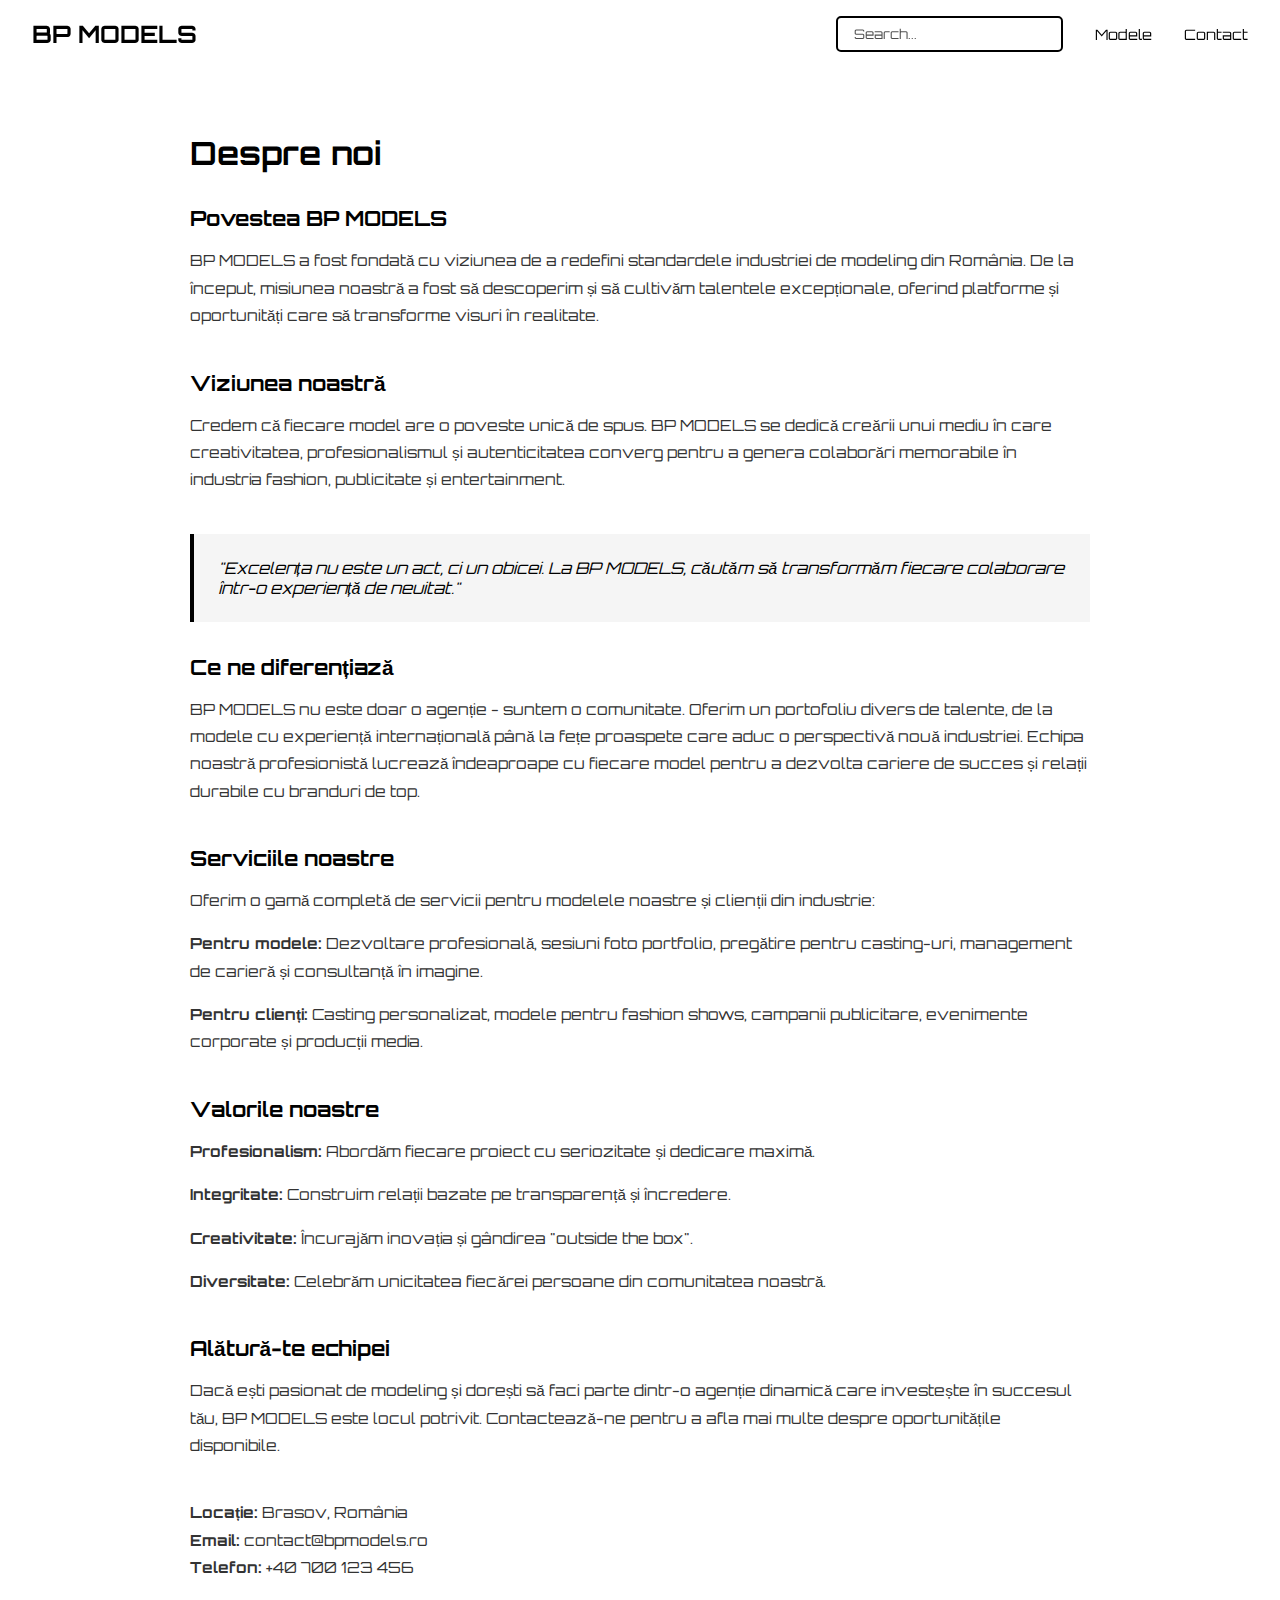
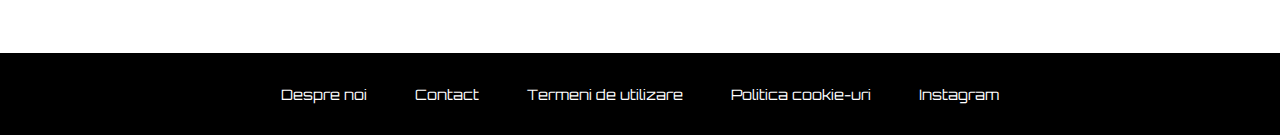
<file: about.html>
<!DOCTYPE html>
<html lang="ro">
<head>
    <meta charset="UTF-8">
    <title>Despre noi - BP MODELS</title>
    <meta name="viewport" content="width=device-width, initial-scale=1.0">
    <link href="https://fonts.googleapis.com/css2?family=Orbitron:wght@400;700&display=swap" rel="stylesheet">
    <style>
        body {
            font-family: 'Orbitron', sans-serif;
            margin: 0;
            padding: 0;
            background: #fff;
            min-height: 100vh;
            display: flex;
            flex-direction: column;
        }
        
        header {
            position: fixed;
            top: 0;
            left: 0;
            right: 0;
            color: #fff;
            padding: 1rem 2rem;
            display: flex;
            justify-content: space-between;
            align-items: center;
            z-index: 100;
            background: rgba(255, 255, 255, 0.95);
            transition: all 0.3s ease;
        }

        header h1 {
            margin: 0;
            font-weight: bold;
            text-transform: uppercase;
            font-size: 1.5rem;
            font-family: 'Orbitron', sans-serif;
        }
        
        header h1 a {
            color: #000;
            text-decoration: none;
            transition: color 0.3s ease;
        }

        header h1 a:hover {
            color: #666;
        }
        
        .nav-buttons {
            display: flex;
            gap: 2rem;
            align-items: center;
        }

        .search-input {
            padding: 0.5rem 1rem;
            border: 2px solid #000;
            border-radius: 5px;
            background: rgba(255, 255, 255, 0.2);
            color: #000;
            outline: none;
            font-family: 'Orbitron', sans-serif;
        }

        .search-input::placeholder {
            color: rgba(0, 0, 0, 0.7);
        }

        .search-suggestions {
            position: absolute;
            top: 100%;
            left: 0;
            right: 0;
            background: #000;
            border: 1px solid #fff;
            border-top: none;
            max-height: 200px;
            overflow-y: auto;
            display: none;
            z-index: 1000;
        }

        .btn {
            padding: 0.5rem 0;
            background: transparent;
            color: #000;
            text-decoration: none;
            border: none;
            font-weight: normal;
            font-size: 0.9rem;
            cursor: pointer;
            font-family: 'Orbitron', sans-serif;
            position: relative;
            transition: none;
        }

        .btn::after {
            content: '';
            position: absolute;
            bottom: 0;
            left: 0;
            width: 0;
            height: 2px;
            background: #000;
            transition: width 0.3s;
        }

        .btn:hover::after {
            width: 100%;
        }

        .mobile-menu-btn {
            display: none;
            flex-direction: column;
            gap: 4px;
            background: none;
            border: none;
            cursor: pointer;
            padding: 0.3rem;
        }

        .mobile-menu-btn span {
            width: 25px;
            height: 2px;
            background: #000;
            display: block;
            transition: background 0.3s ease;
        }

        .mobile-controls {
            display: none;
            gap: 0.2rem;
            align-items: center;
        }

        .search-icon-btn {
            background: none;
            border: none;
            color: #000;
            font-size: 1rem;
            cursor: pointer;
            padding: 0.3rem;
        }

        .page-content {
            margin-top: 5rem;
            padding: 2rem;
            flex: 1;
            max-width: 900px;
            margin-left: auto;
            margin-right: auto;
            width: 100%;
        }

        .page-title {
            font-size: 2rem;
            font-weight: bold;
            margin-bottom: 2rem;
            color: #000;
        }

        .content-section {
            margin-bottom: 2.5rem;
        }

        .content-section h2 {
            font-size: 1.3rem;
            margin-bottom: 1rem;
            color: #000;
        }

        .content-section p {
            font-size: 0.95rem;
            line-height: 1.8;
            margin-bottom: 1rem;
            color: #333;
        }

        .highlight-box {
            background: #f5f5f5;
            padding: 1.5rem;
            border-left: 4px solid #000;
            margin: 2rem 0;
        }

        .highlight-box p {
            margin: 0;
            font-style: italic;
            color: #000;
        }

        footer {
            background: #000;
            color: #fff;
            padding: 2rem;
            font-family: 'Orbitron', sans-serif;
            margin-top: auto;
        }
        
        .footer-content {
            max-width: 1200px;
            margin: 0 auto;
            display: flex;
            justify-content: center;
            align-items: center;
            gap: 3rem;
            flex-wrap: wrap;
        }
        
        .footer-content a {
            color: #fff;
            text-decoration: none;
            font-size: 0.9rem;
            transition: opacity 0.3s;
        }
        
        .footer-content a:hover {
            opacity: 0.7;
        }

        @media (max-width: 768px) {
            header h1 {
                font-size: 1.2rem;
            }

            .nav-buttons {
                display: none;
            }

            .mobile-menu-btn {
                display: flex;
            }

            .mobile-controls {
                display: flex;
            }

            .page-content {
                padding: 1rem;
                margin-top: 4rem;
            }

            .page-title {
                font-size: 1.5rem;
            }

            .footer-content {
                gap: 1.5rem;
                font-size: 0.8rem;
            }
        }
    </style>
</head>
<body>
    <header>
        <h1><a href="index.html">BP MODELS</a></h1>
        <div class="nav-buttons">
            <div style="position: relative;">
                <input type="text" class="search-input" placeholder="Search..." id="searchInput">
                <div id="searchSuggestions" class="search-suggestions"></div>
            </div>
            <a href="modele.html" class="btn">Modele</a>
            <a href="contact.html" class="btn">Contact</a>
        </div>
        <div class="mobile-controls">
            <button class="search-icon-btn" onclick="toggleSearch()">🔎</button>
            <button class="mobile-menu-btn" onclick="toggleMenu()">
                <span></span>
                <span></span>
                <span></span>
            </button>
        </div>
    </header>

    <div class="page-content">
        <h1 class="page-title">Despre noi</h1>
        
        <div class="content-section">
            <h2>Povestea BP MODELS</h2>
            <p>BP MODELS a fost fondată cu viziunea de a redefini standardele industriei de modeling din România. De la început, misiunea noastră a fost să descoperim și să cultivăm talentele excepționale, oferind platforme și oportunități care să transforme visuri în realitate.</p>
        </div>

        <div class="content-section">
            <h2>Viziunea noastră</h2>
            <p>Credem că fiecare model are o poveste unică de spus. BP MODELS se dedică creării unui mediu în care creativitatea, profesionalismul și autenticitatea converg pentru a genera colaborări memorabile în industria fashion, publicitate și entertainment.</p>
        </div>

        <div class="highlight-box">
            <p>"Excelența nu este un act, ci un obicei. La BP MODELS, căutăm să transformăm fiecare colaborare într-o experiență de neuitat."</p>
        </div>

        <div class="content-section">
            <h2>Ce ne diferențiază</h2>
            <p>BP MODELS nu este doar o agenție - suntem o comunitate. Oferim un portofoliu divers de talente, de la modele cu experiență internațională până la fețe proaspete care aduc o perspectivă nouă industriei. Echipa noastră profesionistă lucrează îndeaproape cu fiecare model pentru a dezvolta cariere de succes și relații durabile cu branduri de top.</p>
        </div>

        <div class="content-section">
            <h2>Serviciile noastre</h2>
            <p>Oferim o gamă completă de servicii pentru modelele noastre și clienții din industrie:</p>
            <p><strong>Pentru modele:</strong> Dezvoltare profesională, sesiuni foto portfolio, pregătire pentru casting-uri, management de carieră și consultanță în imagine.</p>
            <p><strong>Pentru clienți:</strong> Casting personalizat, modele pentru fashion shows, campanii publicitare, evenimente corporate și producții media.</p>
        </div>

        <div class="content-section">
            <h2>Valorile noastre</h2>
            <p><strong>Profesionalism:</strong> Abordăm fiecare proiect cu seriozitate și dedicare maximă.</p>
            <p><strong>Integritate:</strong> Construim relații bazate pe transparență și încredere.</p>
            <p><strong>Creativitate:</strong> Încurajăm inovația și gândirea "outside the box".</p>
            <p><strong>Diversitate:</strong> Celebrăm unicitatea fiecărei persoane din comunitatea noastră.</p>
        </div>

        <div class="content-section">
            <h2>Alătură-te echipei</h2>
            <p>Dacă ești pasionat de modeling și dorești să faci parte dintr-o agenție dinamică care investește în succesul tău, BP MODELS este locul potrivit. Contactează-ne pentru a afla mai multe despre oportunitățile disponibile.</p>
        </div>

        <div class="content-section">
            <p><strong>Locație:</strong> Brasov, România<br>
            <strong>Email:</strong> contact@bpmodels.ro<br>
            <strong>Telefon:</strong> +40 700 123 456</p>
        </div>
    </div>

    <footer>
        <div class="footer-content">
            <a href="about.html">Despre noi</a>
            <a href="contact.html">Contact</a>
            <a href="terms.html">Termeni de utilizare</a>
            <a href="cookies.html">Politica cookie-uri</a>
            <a href="https://www.instagram.com/1_bote/" target="_blank">Instagram</a>
        </div>
    </footer>

    <script>
        const modelProfiles = {
            'Adrianna Bach': 'adriannaprof.jpg',
            'Alton Mason': 'altonprof.jpg',
            'Andres Velencoso': 'andresprof.jpg',
            'Ari Fournier': 'ariprof.jpg',
            'Ben Bowers': 'benprof.jpg',
            'Amy Wesson': 'amyprof.jpg',
            'Madonna Louise Ciccone': 'madonaprof.jpg',
            'Christy Turlington': 'christyprof.jpg',
            'Stella Tennant': 'stellaprof.jpg',
            'Linda Evangelista': 'lindaprof.jpg',
            'Stephanie Seymour': 'stephanieprof.jpg',
            'Sang Gun': 'sangprof.jpg',
            'TJ Sawyerr': 'tjprof.jpg',
            'Wisdom Kaye': 'wisprof.jpg',
            'Wiz Khalifa': 'wizprof.jpg',
            'Nick Mayhugh': 'nickprof.jpg',
            'Carla Rey': 'carlaprof.jpg',
            'He Cong': 'heprof.jpg',
            'Hailey Bieber': 'haileyprof.jpg',
            'Aleksandar Rusic': 'aleksprof.jpg',
            'Tyson Beckford': 'tysonprof.jpg',
            'David Gandy': 'gandyprof.jpg',
            'Sean O\'Pry': 'seanprof.jpg',
            'Marcus Schenkenberg': 'marcusprof.jpg',
            'Miranda Kerr': 'mirindaprof.jpg',
            'Camila Morrone': 'camilaprof.jpg',
            'Boo Johnson': 'booprof.jpg',
            'Elsa Hosk': 'elsaprof.jpg',
            'Alex Consani': 'alexprof.jpg'
            , 'Jordan Barrett': 'jordanprof.jpg'
            , 'Leon Dame': 'leonprof.jpg'
            , 'Robert Pattinson': 'robertprof.jpg'
        };

        const searchInput = document.getElementById('searchInput');
        const searchSuggestionsDiv = document.getElementById('searchSuggestions');

        if (searchInput) {
            searchInput.addEventListener('input', function(e) {
                const searchTerm = this.value.trim().toLowerCase();
                
                if (searchTerm.length === 0) {
                    searchSuggestionsDiv.style.display = 'none';
                    return;
                }
                
                // Find matching models - by first letter of any word (first or last name)
                const matches = Object.keys(modelProfiles).filter(name => {
                    const nameParts = name.toLowerCase().split(' ');
                    return nameParts.some(part => part.startsWith(searchTerm));
                });
                
                if (matches.length > 0) {
                        searchSuggestionsDiv.innerHTML = matches.map(name => {
                            const isExactMatch = name.toLowerCase() === searchTerm;
                            const style = isExactMatch ? 'font-weight: bold; background: #333;' : '';
                            const safeName = name.replace(/'/g, "\\'");
                            return `<div style=\"padding: 0.5rem 1rem; color: #fff; cursor: pointer; border-bottom: 1px solid #333; font-size: 0.85rem; ${style}\" onclick=\"selectModel('${safeName}')\">${name}</div>`;
                        }).join('');
                    searchSuggestionsDiv.style.display = 'block';
                    searchSuggestionsDiv.style.display = 'block';
                } else {
                    searchSuggestionsDiv.style.display = 'none';
                }
            });

            searchInput.addEventListener('keypress', function(e) {
                if (e.key === 'Enter') {
                    const searchTerm = this.value.trim().toLowerCase();
                    const modelList = Object.keys(modelProfiles);
                    for (let modelName of modelList) {
                        if (modelName.toLowerCase() === searchTerm) {
                            selectModel(modelName);
                            return;
                        }
                    }
                }
            });

            // Restore suggestions on focus when there's text
            searchInput.addEventListener('focus', function() {
                if (this.value.trim().length > 0) {
                    searchInput.dispatchEvent(new Event('input'));
                }
            });
        }

        // Hide suggestions when clicking outside
        document.addEventListener('click', function(e) {
            const clickedInput = searchInput && (searchInput === e.target || searchInput.contains(e.target));
            const clickedSug = searchSuggestionsDiv && searchSuggestionsDiv.contains(e.target);
            if (searchSuggestionsDiv && !clickedInput && !clickedSug) {
                searchSuggestionsDiv.style.display = 'none';
            }
        });

        function selectModel(modelName) {
            localStorage.setItem('searchModel', modelName);
            localStorage.setItem('modelProfile', modelProfiles[modelName]);
            window.location.href = 'search.html';
        }

        function toggleSearch() {
            const searchInput = document.getElementById('searchInput');
            searchInput.style.display = searchInput.style.display === 'none' ? 'block' : 'none';
        }

        function toggleMenu() {
            console.log('Menu toggled');
        }
    </script>
</body>
</html>
</file>
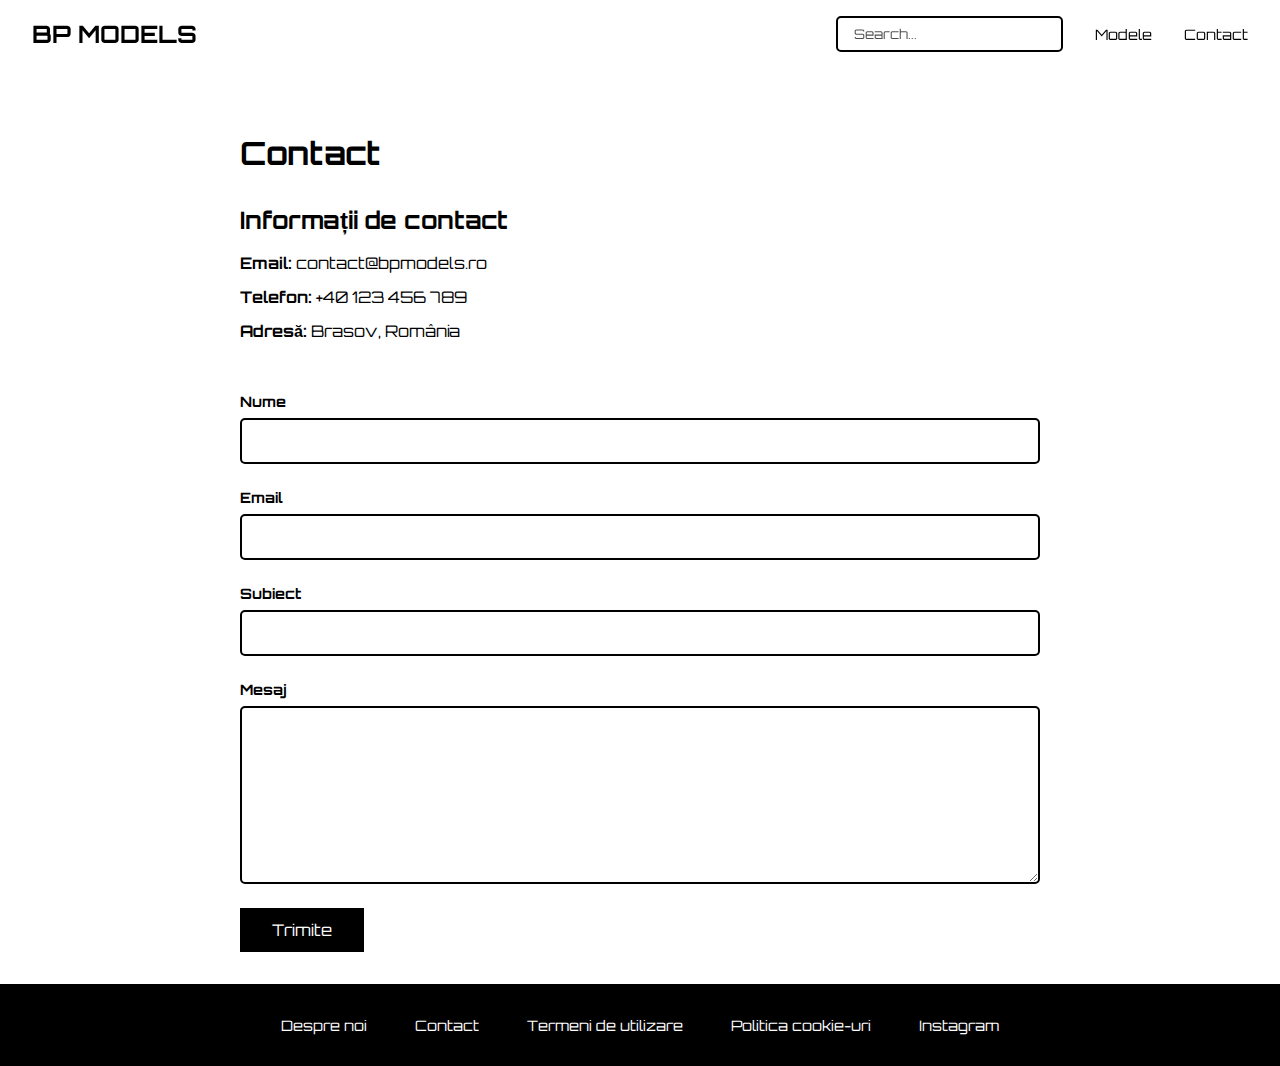
<file: contact.html>
<!DOCTYPE html>
<html lang="ro">
<head>
    <meta charset="UTF-8">
    <title>Contact - BP MODELS</title>
    <meta name="viewport" content="width=device-width, initial-scale=1.0">
    <link href="https://fonts.googleapis.com/css2?family=Orbitron:wght@400;700&display=swap" rel="stylesheet">
    <style>
        body {
            font-family: 'Orbitron', sans-serif;
            margin: 0;
            padding: 0;
            background: #fff;
            min-height: 100vh;
            display: flex;
            flex-direction: column;
        }
        
        header {
            position: fixed;
            top: 0;
            left: 0;
            right: 0;
            color: #fff;
            padding: 1rem 2rem;
            display: flex;
            justify-content: space-between;
            align-items: center;
            z-index: 100;
            background: rgba(255, 255, 255, 0.95);
            transition: all 0.3s ease;
        }

        header h1 {
            margin: 0;
            font-weight: bold;
            text-transform: uppercase;
            font-size: 1.5rem;
            font-family: 'Orbitron', sans-serif;
        }
        
        header h1 a {
            color: #000;
            text-decoration: none;
            transition: color 0.3s ease;
        }

        header h1 a:hover {
            color: #666;
        }
        
        .nav-buttons {
            display: flex;
            gap: 2rem;
            align-items: center;
        }

        .search-input {
            padding: 0.5rem 1rem;
            border: 2px solid #000;
            border-radius: 5px;
            background: rgba(255, 255, 255, 0.2);
            color: #000;
            outline: none;
            font-family: 'Orbitron', sans-serif;
        }

        .search-input::placeholder {
            color: rgba(0, 0, 0, 0.7);
        }

        .search-suggestions {
            position: absolute;
            top: 100%;
            left: 0;
            right: 0;
            background: #000;
            border: 1px solid #fff;
            border-top: none;
            max-height: 200px;
            overflow-y: auto;
            display: none;
            z-index: 1000;
        }

        .btn {
            padding: 0.5rem 0;
            background: transparent;
            color: #000;
            text-decoration: none;
            border: none;
            font-weight: normal;
            font-size: 0.9rem;
            cursor: pointer;
            font-family: 'Orbitron', sans-serif;
            position: relative;
            transition: none;
        }

        .btn::after {
            content: '';
            position: absolute;
            bottom: 0;
            left: 0;
            width: 0;
            height: 2px;
            background: #000;
            transition: width 0.3s;
        }

        .btn:hover::after {
            width: 100%;
        }

        .mobile-menu-btn {
            display: none;
            flex-direction: column;
            gap: 4px;
            background: none;
            border: none;
            cursor: pointer;
            padding: 0.3rem;
        }

        .mobile-menu-btn span {
            width: 25px;
            height: 2px;
            background: #000;
            display: block;
            transition: background 0.3s ease;
        }

        .mobile-controls {
            display: none;
            gap: 0.2rem;
            align-items: center;
        }

        .search-icon-btn {
            background: none;
            border: none;
            color: #000;
            font-size: 1rem;
            cursor: pointer;
            padding: 0.3rem;
        }

        .page-content {
            margin-top: 5rem;
            padding: 2rem;
            flex: 1;
            max-width: 800px;
            margin-left: auto;
            margin-right: auto;
            width: 100%;
        }

        .page-title {
            font-size: 2rem;
            font-weight: bold;
            margin-bottom: 2rem;
            color: #000;
        }

        .contact-info {
            margin-bottom: 3rem;
        }

        .contact-info h2 {
            font-size: 1.5rem;
            margin-bottom: 1rem;
            color: #000;
        }

        .contact-info p {
            margin: 0.5rem 0;
            font-size: 1rem;
            line-height: 1.6;
        }

        .contact-form {
            display: flex;
            flex-direction: column;
            gap: 1.5rem;
        }

        .form-group {
            display: flex;
            flex-direction: column;
            gap: 0.5rem;
        }

        .form-group label {
            font-size: 0.9rem;
            font-weight: bold;
            color: #000;
        }

        .form-group input,
        .form-group textarea {
            padding: 0.75rem;
            border: 2px solid #000;
            border-radius: 5px;
            font-family: 'Orbitron', sans-serif;
            font-size: 0.9rem;
            outline: none;
            transition: border-color 0.3s ease;
        }

        .form-group input:focus,
        .form-group textarea:focus {
            border-color: #666;
        }

        .form-group textarea {
            resize: vertical;
            min-height: 150px;
        }

        .submit-btn {
            padding: 0.75rem 2rem;
            background: #000;
            color: #fff;
            border: none;
            font-family: 'Orbitron', sans-serif;
            font-size: 1rem;
            cursor: pointer;
            transition: background 0.3s ease;
            align-self: flex-start;
        }

        .submit-btn:hover {
            background: #333;
        }

        .toast {
            position: fixed;
            top: 50%;
            left: 50%;
            transform: translate(-50%, -50%) scale(0.98);
            background: rgba(0, 0, 0, 0.8);
            color: #fff;
            padding: 1.2rem 1.6rem;
            border-radius: 10px;
            box-shadow: 0 16px 38px rgba(0, 0, 0, 0.28);
            opacity: 0;
            transition: opacity 0.25s ease, transform 0.25s ease;
            pointer-events: none;
            z-index: 200;
            font-size: 1.05rem;
            border: 1px solid rgba(255, 255, 255, 0.12);
            backdrop-filter: blur(6px);
        }

        .toast.show {
            opacity: 1;
            transform: translate(-50%, -50%) scale(1);
        }

        footer {
            background: #000;
            color: #fff;
            padding: 2rem;
            font-family: 'Orbitron', sans-serif;
            margin-top: auto;
        }
        
        .footer-content {
            max-width: 1200px;
            margin: 0 auto;
            display: flex;
            justify-content: center;
            align-items: center;
            gap: 3rem;
            flex-wrap: wrap;
        }
        
        .footer-content a {
            color: #fff;
            text-decoration: none;
            font-size: 0.9rem;
            transition: opacity 0.3s;
        }
        
        .footer-content a:hover {
            opacity: 0.7;
        }

        @media (max-width: 768px) {
            header h1 {
                font-size: 1.2rem;
            }

            .nav-buttons {
                display: none;
            }

            .mobile-menu-btn {
                display: flex;
            }

            .mobile-controls {
                display: flex;
            }

            .page-content {
                padding: 1rem;
                margin-top: 4rem;
            }

            .page-title {
                font-size: 1.5rem;
            }

            .footer-content {
                gap: 1.5rem;
                font-size: 0.8rem;
            }
        }
    </style>
</head>
<body>
    <header>
        <h1><a href="index.html">BP MODELS</a></h1>
        <div class="nav-buttons">
            <div style="position: relative;">
                <input type="text" class="search-input" placeholder="Search..." id="searchInput">
                <div id="searchSuggestions" class="search-suggestions"></div>
            </div>
            <a href="modele.html" class="btn">Modele</a>
            <a href="contact.html" class="btn">Contact</a>
        </div>
        <div class="mobile-controls">
            <button class="search-icon-btn" onclick="toggleSearch()">🔎</button>
            <button class="mobile-menu-btn" onclick="toggleMenu()">
                <span></span>
                <span></span>
                <span></span>
            </button>
        </div>
    </header>

    <div class="page-content">
        <h1 class="page-title">Contact</h1>
        
        <div class="contact-info">
            <h2>Informații de contact</h2>
            <p><strong>Email:</strong> contact@bpmodels.ro</p>
            <p><strong>Telefon:</strong> +40 123 456 789</p>
            <p><strong>Adresă:</strong> Brasov, România</p>
        </div>

        <form class="contact-form">
            <div class="form-group">
                <label for="name">Nume</label>
                <input type="text" id="name" name="name" required>
            </div>

            <div class="form-group">
                <label for="email">Email</label>
                <input type="email" id="email" name="email" required>
            </div>

            <div class="form-group">
                <label for="subject">Subiect</label>
                <input type="text" id="subject" name="subject" required>
            </div>

            <div class="form-group">
                <label for="message">Mesaj</label>
                <textarea id="message" name="message" required></textarea>
            </div>

            <button type="submit" class="submit-btn">Trimite</button>
        </form>
        <div class="toast" id="toast" role="status" aria-live="polite"></div>
    </div>

    <footer>
        <div class="footer-content">
            <a href="about.html">Despre noi</a>
            <a href="contact.html">Contact</a>
            <a href="terms.html">Termeni de utilizare</a>
            <a href="cookies.html">Politica cookie-uri</a>
            <a href="https://www.instagram.com/1_bote/" target="_blank">Instagram</a>
        </div>
    </footer>

    <script>
        document.addEventListener('DOMContentLoaded', () => {
            const form = document.querySelector('.contact-form');
            const toast = document.getElementById('toast');
            let toastTimeout;

            const showToast = (message) => {
                if (!toast) return;
                toast.textContent = message;
                toast.classList.add('show');
                clearTimeout(toastTimeout);
                toastTimeout = setTimeout(() => {
                    toast.classList.remove('show');
                }, 4500);
            };

            if (form) {
                form.addEventListener('submit', (event) => {
                    event.preventDefault();
                    showToast('Mesajul a fost trimis. Îți mulțumim!');
                    form.reset();
                });
            }
        });

        const modelProfiles = {
            'Adrianna Bach': 'adriannaprof.jpg',
            'Alton Mason': 'altonprof.jpg',
            'Andres Velencoso': 'andresprof.jpg',
            'Ari Fournier': 'ariprof.jpg',
            'Ben Bowers': 'benprof.jpg',
            'Amy Wesson': 'amyprof.jpg',
            'Madonna Louise Ciccone': 'madonaprof.jpg',
            'Christy Turlington': 'christyprof.jpg',
            'Stella Tennant': 'stellaprof.jpg',
            'Linda Evangelista': 'lindaprof.jpg',
            'Stephanie Seymour': 'stephanieprof.jpg',
            'Sang Gun': 'sangprof.jpg',
            'TJ Sawyerr': 'tjprof.jpg',
            'Wisdom Kaye': 'wisprof.jpg',
            'Wiz Khalifa': 'wizprof.jpg',
            'Nick Mayhugh': 'nickprof.jpg',
            'Carla Rey': 'carlaprof.jpg',
            'He Cong': 'heprof.jpg',
            'Hailey Bieber': 'haileyprof.jpg',
            'Aleksandar Rusic': 'aleksprof.jpg',
            'Tyson Beckford': 'tysonprof.jpg',
            'David Gandy': 'gandyprof.jpg',
            'Sean O\'Pry': 'seanprof.jpg',
            'Marcus Schenkenberg': 'marcusprof.jpg',
            'Miranda Kerr': 'mirindaprof.jpg',
            'Camila Morrone': 'camilaprof.jpg',
            'Boo Johnson': 'booprof.jpg',
            'Elsa Hosk': 'elsaprof.jpg',
            'Alex Consani': 'alexprof.jpg'
            , 'Jordan Barrett': 'jordanprof.jpg'
            , 'Leon Dame': 'leonprof.jpg'
            , 'Robert Pattinson': 'robertprof.jpg'
        };

        const searchInput = document.getElementById('searchInput');
        const searchSuggestionsDiv = document.getElementById('searchSuggestions');

        if (searchInput) {
            searchInput.addEventListener('input', function(e) {
                const searchTerm = this.value.trim().toLowerCase();
                if (searchTerm.length === 0) {
                    searchSuggestionsDiv.style.display = 'none';
                    return;
                }
                const matches = Object.keys(modelProfiles).filter(name => {
                    const nameParts = name.toLowerCase().split(' ');
                    return nameParts.some(part => part.startsWith(searchTerm));
                });
                if (matches.length > 0) {
                    searchSuggestionsDiv.innerHTML = matches.map(name => {
                        const isExactMatch = name.toLowerCase() === searchTerm;
                        const style = isExactMatch ? 'font-weight: bold; background: #333;' : '';
                        // Use data-model attribute to store the real name
                        return `<div style="padding: 0.5rem 1rem; color: #fff; cursor: pointer; border-bottom: 1px solid #333; font-size: 0.85rem; ${style}" data-model="${name}">${name}</div>`;
                    }).join('');
                    searchSuggestionsDiv.style.display = 'block';
                } else {
                    searchSuggestionsDiv.style.display = 'none';
                }
            });
            // Use event delegation for suggestion clicks
            searchSuggestionsDiv.addEventListener('click', function(e) {
                if (e.target && e.target.dataset && e.target.dataset.model) {
                    selectModel(e.target.dataset.model);
                }
            });

            searchInput.addEventListener('keypress', function(e) {
                if (e.key === 'Enter') {
                    const searchTerm = this.value.trim().toLowerCase();
                    const modelList = Object.keys(modelProfiles);
                    for (let modelName of modelList) {
                        if (modelName.toLowerCase() === searchTerm) {
                            selectModel(modelName);
                            return;
                        }
                    }
                }
            });

            // Restore suggestions on focus when there's text
            searchInput.addEventListener('focus', function() {
                if (this.value.trim().length > 0) {
                    searchInput.dispatchEvent(new Event('input'));
                }
            });
        }

        // Hide suggestions when clicking outside
        document.addEventListener('click', function(e) {
            const clickedInput = searchInput && (searchInput === e.target || searchInput.contains(e.target));
            const clickedSug = searchSuggestionsDiv && searchSuggestionsDiv.contains(e.target);
            if (searchSuggestionsDiv && !clickedInput && !clickedSug) {
                searchSuggestionsDiv.style.display = 'none';
            }
        });

        function selectModel(modelName) {
            localStorage.setItem('searchModel', modelName);
            localStorage.setItem('modelProfile', modelProfiles[modelName]);
            window.location.href = 'search.html';
        }

        function toggleSearch() {
            const searchInput = document.getElementById('searchInput');
            searchInput.style.display = searchInput.style.display === 'none' ? 'block' : 'none';
        }

        function toggleMenu() {
            console.log('Menu toggled');
        }
    </script>
</body>
</html>
</file>
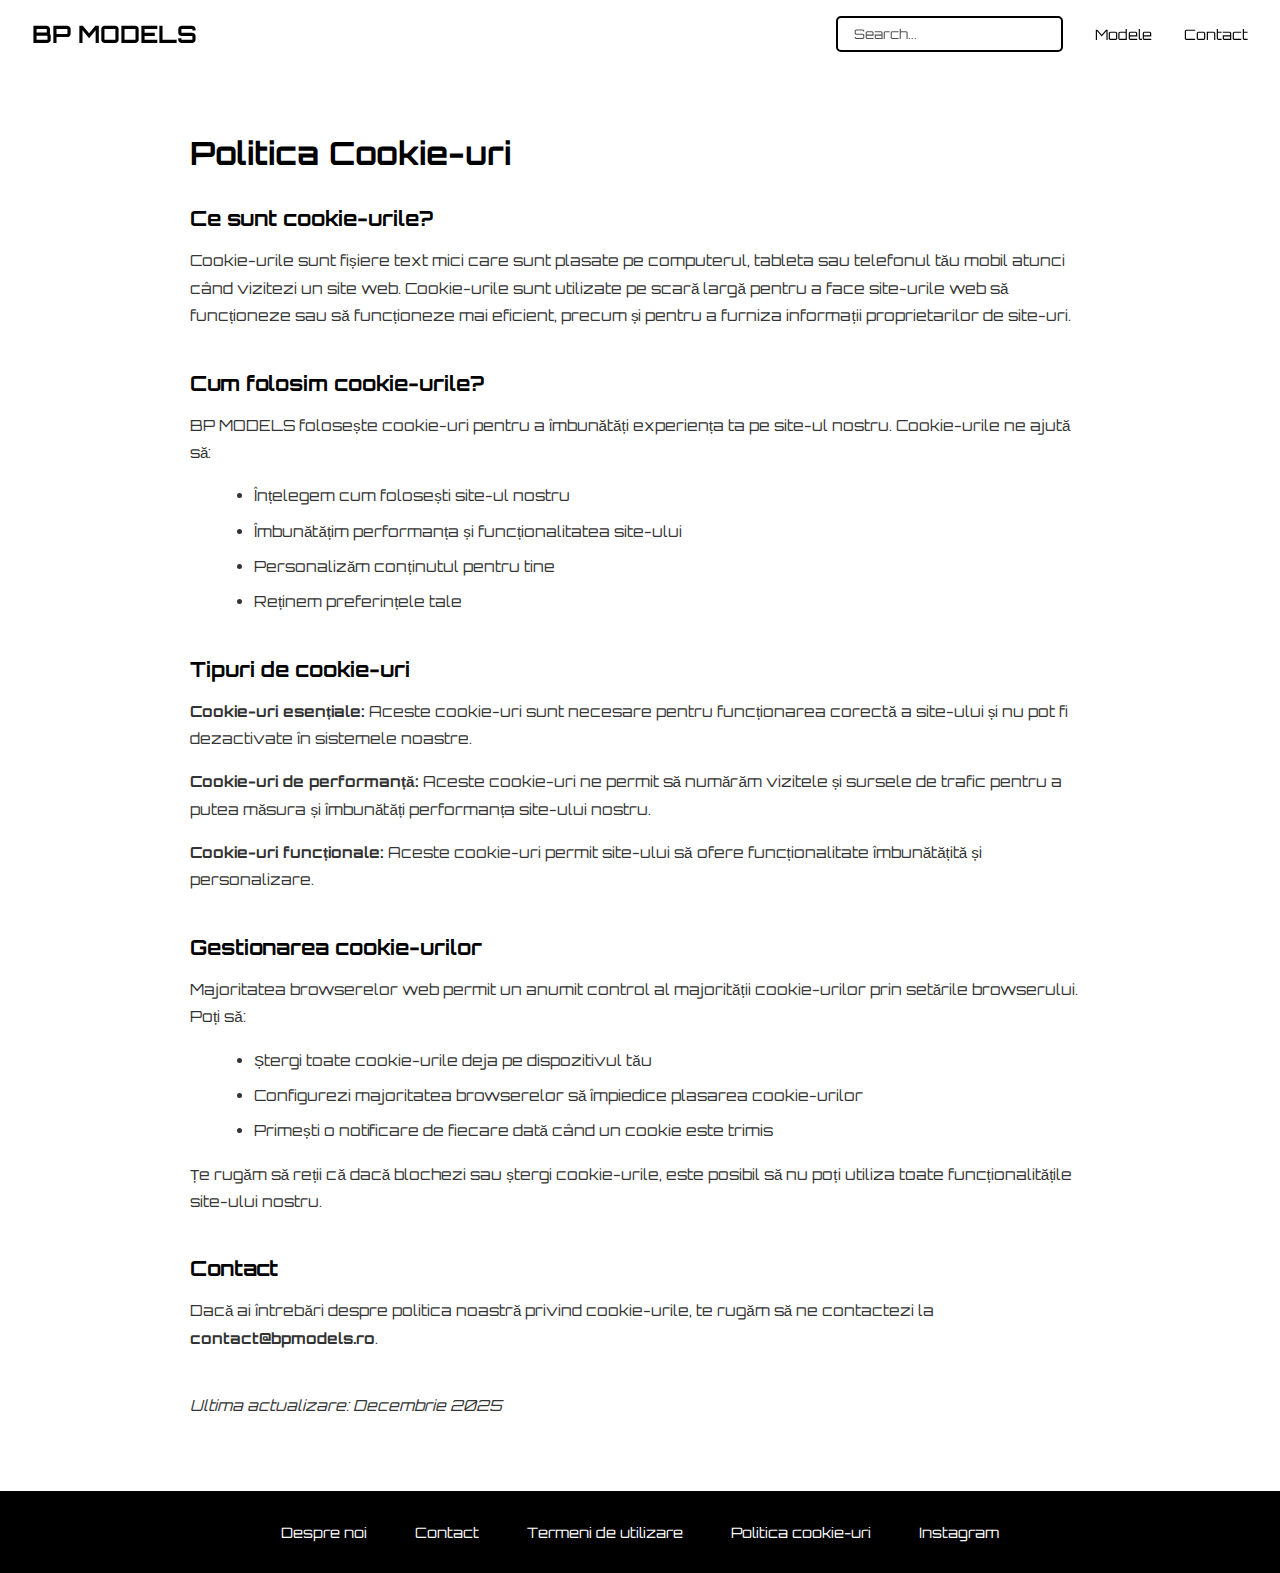
<file: cookies.html>
<!DOCTYPE html>
<html lang="ro">
<head>
    <meta charset="UTF-8">
    <title>Politica Cookie-uri - BP MODELS</title>
    <meta name="viewport" content="width=device-width, initial-scale=1.0">
    <link href="https://fonts.googleapis.com/css2?family=Orbitron:wght@400;700&display=swap" rel="stylesheet">
    <style>
        body {
            font-family: 'Orbitron', sans-serif;
            margin: 0;
            padding: 0;
            background: #fff;
            min-height: 100vh;
            display: flex;
            flex-direction: column;
        }
        
        header {
            position: fixed;
            top: 0;
            left: 0;
            right: 0;
            color: #fff;
            padding: 1rem 2rem;
            display: flex;
            justify-content: space-between;
            align-items: center;
            z-index: 100;
            background: rgba(255, 255, 255, 0.95);
            transition: all 0.3s ease;
        }

        header h1 {
            margin: 0;
            font-weight: bold;
            text-transform: uppercase;
            font-size: 1.5rem;
            font-family: 'Orbitron', sans-serif;
        }
        
        header h1 a {
            color: #000;
            text-decoration: none;
            transition: color 0.3s ease;
        }

        header h1 a:hover {
            color: #666;
        }
        
        .nav-buttons {
            display: flex;
            gap: 2rem;
            align-items: center;
        }

        .search-input {
            padding: 0.5rem 1rem;
            border: 2px solid #000;
            border-radius: 5px;
            background: rgba(255, 255, 255, 0.2);
            color: #000;
            outline: none;
            font-family: 'Orbitron', sans-serif;
        }

        .search-input::placeholder {
            color: rgba(0, 0, 0, 0.7);
        }

        .search-suggestions {
            position: absolute;
            top: 100%;
            left: 0;
            right: 0;
            background: #000;
            border: 1px solid #fff;
            border-top: none;
            max-height: 200px;
            overflow-y: auto;
            display: none;
            z-index: 1000;
        }

        .btn {
            padding: 0.5rem 0;
            background: transparent;
            color: #000;
            text-decoration: none;
            border: none;
            font-weight: normal;
            font-size: 0.9rem;
            cursor: pointer;
            font-family: 'Orbitron', sans-serif;
            position: relative;
            transition: none;
        }

        .btn::after {
            content: '';
            position: absolute;
            bottom: 0;
            left: 0;
            width: 0;
            height: 2px;
            background: #000;
            transition: width 0.3s;
        }

        .btn:hover::after {
            width: 100%;
        }

        .mobile-menu-btn {
            display: none;
            flex-direction: column;
            gap: 4px;
            background: none;
            border: none;
            cursor: pointer;
            padding: 0.3rem;
        }

        .mobile-menu-btn span {
            width: 25px;
            height: 2px;
            background: #000;
            display: block;
            transition: background 0.3s ease;
        }

        .mobile-controls {
            display: none;
            gap: 0.2rem;
            align-items: center;
        }

        .search-icon-btn {
            background: none;
            border: none;
            color: #000;
            font-size: 1rem;
            cursor: pointer;
            padding: 0.3rem;
        }

        .page-content {
            margin-top: 5rem;
            padding: 2rem;
            flex: 1;
            max-width: 900px;
            margin-left: auto;
            margin-right: auto;
            width: 100%;
        }

        .page-title {
            font-size: 2rem;
            font-weight: bold;
            margin-bottom: 2rem;
            color: #000;
        }

        .content-section {
            margin-bottom: 2.5rem;
        }

        .content-section h2 {
            font-size: 1.3rem;
            margin-bottom: 1rem;
            color: #000;
        }

        .content-section p {
            font-size: 0.95rem;
            line-height: 1.8;
            margin-bottom: 1rem;
            color: #333;
        }

        .content-section ul {
            margin-left: 1.5rem;
            margin-bottom: 1rem;
        }

        .content-section li {
            font-size: 0.95rem;
            line-height: 1.8;
            margin-bottom: 0.5rem;
            color: #333;
        }

        footer {
            background: #000;
            color: #fff;
            padding: 2rem;
            font-family: 'Orbitron', sans-serif;
            margin-top: auto;
        }
        
        .footer-content {
            max-width: 1200px;
            margin: 0 auto;
            display: flex;
            justify-content: center;
            align-items: center;
            gap: 3rem;
            flex-wrap: wrap;
        }
        
        .footer-content a {
            color: #fff;
            text-decoration: none;
            font-size: 0.9rem;
            transition: opacity 0.3s;
        }
        
        .footer-content a:hover {
            opacity: 0.7;
        }

        @media (max-width: 768px) {
            header h1 {
                font-size: 1.2rem;
            }

            .nav-buttons {
                display: none;
            }

            .mobile-menu-btn {
                display: flex;
            }

            .mobile-controls {
                display: flex;
            }

            .page-content {
                padding: 1rem;
                margin-top: 4rem;
            }

            .page-title {
                font-size: 1.5rem;
            }

            .footer-content {
                gap: 1.5rem;
                font-size: 0.8rem;
            }
        }
    </style>
</head>
<body>
    <header>
        <h1><a href="index.html">BP MODELS</a></h1>
        <div class="nav-buttons">
            <div style="position: relative;">
                <input type="text" class="search-input" placeholder="Search..." id="searchInput">
                <div id="searchSuggestions" class="search-suggestions"></div>
            </div>
            <a href="modele.html" class="btn">Modele</a>
            <a href="contact.html" class="btn">Contact</a>
        </div>
        <div class="mobile-controls">
            <button class="search-icon-btn" onclick="toggleSearch()">🔎</button>
            <button class="mobile-menu-btn" onclick="toggleMenu()">
                <span></span>
                <span></span>
                <span></span>
            </button>
        </div>
    </header>

    <div class="page-content">
        <h1 class="page-title">Politica Cookie-uri</h1>
        
        <div class="content-section">
            <h2>Ce sunt cookie-urile?</h2>
            <p>Cookie-urile sunt fișiere text mici care sunt plasate pe computerul, tableta sau telefonul tău mobil atunci când vizitezi un site web. Cookie-urile sunt utilizate pe scară largă pentru a face site-urile web să funcționeze sau să funcționeze mai eficient, precum și pentru a furniza informații proprietarilor de site-uri.</p>
        </div>

        <div class="content-section">
            <h2>Cum folosim cookie-urile?</h2>
            <p>BP MODELS folosește cookie-uri pentru a îmbunătăți experiența ta pe site-ul nostru. Cookie-urile ne ajută să:</p>
            <ul>
                <li>Înțelegem cum folosești site-ul nostru</li>
                <li>Îmbunătățim performanța și funcționalitatea site-ului</li>
                <li>Personalizăm conținutul pentru tine</li>
                <li>Reținem preferințele tale</li>
            </ul>
        </div>

        <div class="content-section">
            <h2>Tipuri de cookie-uri</h2>
            <p><strong>Cookie-uri esențiale:</strong> Aceste cookie-uri sunt necesare pentru funcționarea corectă a site-ului și nu pot fi dezactivate în sistemele noastre.</p>
            <p><strong>Cookie-uri de performanță:</strong> Aceste cookie-uri ne permit să numărăm vizitele și sursele de trafic pentru a putea măsura și îmbunătăți performanța site-ului nostru.</p>
            <p><strong>Cookie-uri funcționale:</strong> Aceste cookie-uri permit site-ului să ofere funcționalitate îmbunătățită și personalizare.</p>
        </div>

        <div class="content-section">
            <h2>Gestionarea cookie-urilor</h2>
            <p>Majoritatea browserelor web permit un anumit control al majorității cookie-urilor prin setările browserului. Poți să:</p>
            <ul>
                <li>Ștergi toate cookie-urile deja pe dispozitivul tău</li>
                <li>Configurezi majoritatea browserelor să împiedice plasarea cookie-urilor</li>
                <li>Primești o notificare de fiecare dată când un cookie este trimis</li>
            </ul>
            <p>Țe rugăm să reții că dacă blochezi sau ștergi cookie-urile, este posibil să nu poți utiliza toate funcționalitățile site-ului nostru.</p>
        </div>

        <div class="content-section">
            <h2>Contact</h2>
            <p>Dacă ai întrebări despre politica noastră privind cookie-urile, te rugăm să ne contactezi la <strong>contact@bpmodels.ro</strong>.</p>
        </div>

        <div class="content-section">
            <p><em>Ultima actualizare: Decembrie 2025</em></p>
        </div>
    </div>

    <footer>
        <div class="footer-content">
            <a href="about.html">Despre noi</a>
            <a href="contact.html">Contact</a>
            <a href="terms.html">Termeni de utilizare</a>
            <a href="cookies.html">Politica cookie-uri</a>
            <a href="https://www.instagram.com/1_bote/" target="_blank">Instagram</a>
        </div>
    </footer>

    <script>
        const modelProfiles = {
            'Adrianna Bach': 'adriannaprof.jpg',
            'Alton Mason': 'altonprof.jpg',
            'Andres Velencoso': 'andresprof.jpg',
            'Ari Fournier': 'ariprof.jpg',
            'Ben Bowers': 'benprof.jpg',
            'Amy Wesson': 'amyprof.jpg',
            'Madonna Louise Ciccone': 'madonaprof.jpg',
            'Christy Turlington': 'christyprof.jpg',
            'Stella Tennant': 'stellaprof.jpg',
            'Linda Evangelista': 'lindaprof.jpg',
            'Stephanie Seymour': 'stephanieprof.jpg',
            'Sang Gun': 'sangprof.jpg',
            'TJ Sawyerr': 'tjprof.jpg',
            'Wisdom Kaye': 'wisprof.jpg',
            'Wiz Khalifa': 'wizprof.jpg',
            'Nick Mayhugh': 'nickprof.jpg',
            'Carla Rey': 'carlaprof.jpg',
            'He Cong': 'heprof.jpg',
            'Hailey Bieber': 'haileyprof.jpg',
            'Aleksandar Rusic': 'aleksprof.jpg',
            'Tyson Beckford': 'tysonprof.jpg',
            'David Gandy': 'gandyprof.jpg',
            'Sean O\'Pry': 'seanprof.jpg',
            'Marcus Schenkenberg': 'marcusprof.jpg',
            'Miranda Kerr': 'mirindaprof.jpg',
            'Camila Morrone': 'camilaprof.jpg',
            'Boo Johnson': 'booprof.jpg',
            'Elsa Hosk': 'elsaprof.jpg',
            'Alex Consani': 'alexprof.jpg'
            , 'Jordan Barrett': 'jordanprof.jpg'
            , 'Leon Dame': 'leonprof.jpg'
            , 'Robert Pattinson': 'robertprof.jpg'
        };

        const searchInput = document.getElementById('searchInput');
        const searchSuggestionsDiv = document.getElementById('searchSuggestions');

        if (searchInput) {
            searchInput.addEventListener('input', function(e) {
                const searchTerm = this.value.trim().toLowerCase();
                if (searchTerm.length === 0) {
                    searchSuggestionsDiv.style.display = 'none';
                    return;
                }
                const matches = Object.keys(modelProfiles).filter(name => {
                    const nameParts = name.toLowerCase().split(' ');
                    return nameParts.some(part => part.startsWith(searchTerm));
                });
                if (matches.length > 0) {
                    searchSuggestionsDiv.innerHTML = matches.map(name => {
                        const isExactMatch = name.toLowerCase() === searchTerm;
                        const style = isExactMatch ? 'font-weight: bold; background: #333;' : '';
                        return `<div style="padding: 0.5rem 1rem; color: #fff; cursor: pointer; border-bottom: 1px solid #333; font-size: 0.85rem; ${style}" data-model="${name}">${name}</div>`;
                    }).join('');
                    searchSuggestionsDiv.style.display = 'block';
                } else {
                    searchSuggestionsDiv.style.display = 'none';
                }
            });
            searchSuggestionsDiv.addEventListener('click', function(e) {
                if (e.target && e.target.dataset && e.target.dataset.model) {
                    selectModel(e.target.dataset.model);
                }
            });

            searchInput.addEventListener('keypress', function(e) {
                if (e.key === 'Enter') {
                    const searchTerm = this.value.trim().toLowerCase();
                    const modelList = Object.keys(modelProfiles);
                    for (let modelName of modelList) {
                        if (modelName.toLowerCase() === searchTerm) {
                            selectModel(modelName);
                            return;
                        }
                    }
                }
            });

            // Restore suggestions on focus when there's text
            searchInput.addEventListener('focus', function() {
                if (this.value.trim().length > 0) {
                    searchInput.dispatchEvent(new Event('input'));
                }
            });
        }

        // Hide suggestions when clicking outside
        document.addEventListener('click', function(e) {
            const clickedInput = searchInput && (searchInput === e.target || searchInput.contains(e.target));
            const clickedSug = searchSuggestionsDiv && searchSuggestionsDiv.contains(e.target);
            if (searchSuggestionsDiv && !clickedInput && !clickedSug) {
                searchSuggestionsDiv.style.display = 'none';
            }
        });

        function selectModel(modelName) {
            localStorage.setItem('searchModel', modelName);
            localStorage.setItem('modelProfile', modelProfiles[modelName]);
            window.location.href = 'search.html';
        }

        function toggleSearch() {
            const searchInput = document.getElementById('searchInput');
            searchInput.style.display = searchInput.style.display === 'none' ? 'block' : 'none';
        }

        function toggleMenu() {
            console.log('Menu toggled');
        }
    </script>
</body>
</html>
</file>
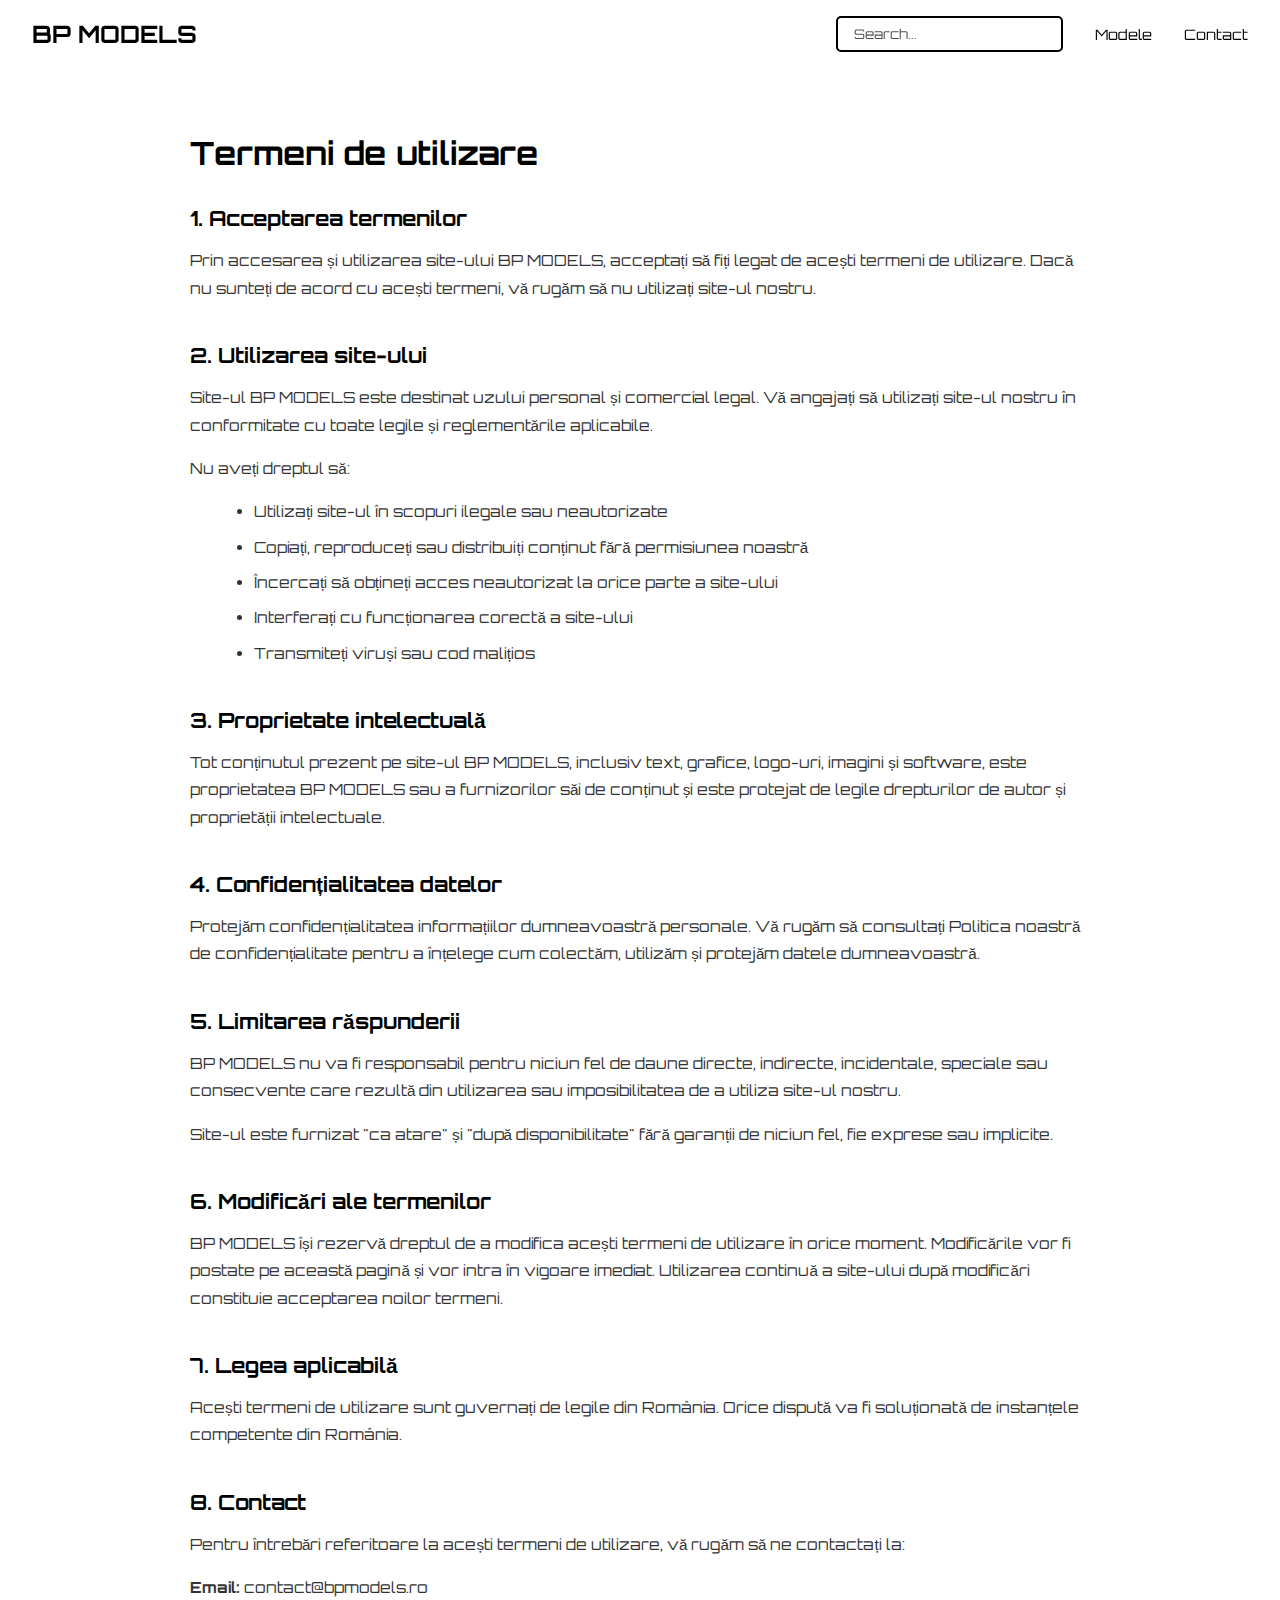
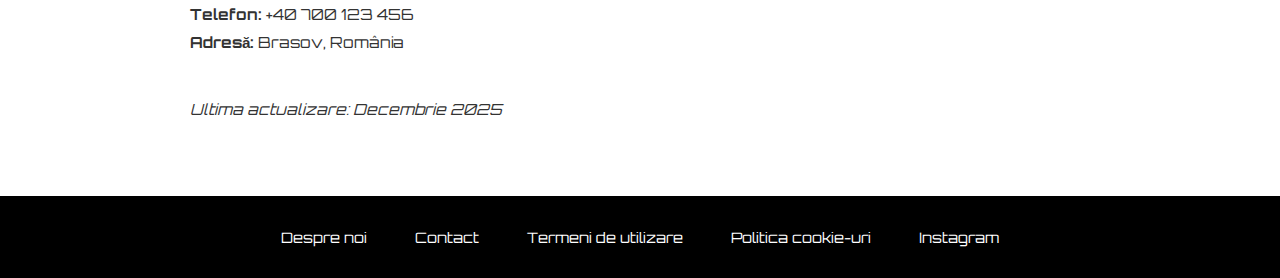
<file: terms.html>
<!DOCTYPE html>
<html lang="ro">
<head>
    <meta charset="UTF-8">
    <title>Termeni de utilizare - BP MODELS</title>
    <meta name="viewport" content="width=device-width, initial-scale=1.0">
    <link href="https://fonts.googleapis.com/css2?family=Orbitron:wght@400;700&display=swap" rel="stylesheet">
    <style>
        body {
            font-family: 'Orbitron', sans-serif;
            margin: 0;
            padding: 0;
            background: #fff;
            min-height: 100vh;
            display: flex;
            flex-direction: column;
        }
        
        header {
            position: fixed;
            top: 0;
            left: 0;
            right: 0;
            color: #fff;
            padding: 1rem 2rem;
            display: flex;
            justify-content: space-between;
            align-items: center;
            z-index: 100;
            background: rgba(255, 255, 255, 0.95);
            transition: all 0.3s ease;
        }

        header h1 {
            margin: 0;
            font-weight: bold;
            text-transform: uppercase;
            font-size: 1.5rem;
            font-family: 'Orbitron', sans-serif;
        }
        
        header h1 a {
            color: #000;
            text-decoration: none;
            transition: color 0.3s ease;
        }

        header h1 a:hover {
            color: #666;
        }
        
        .nav-buttons {
            display: flex;
            gap: 2rem;
            align-items: center;
        }

        .search-input {
            padding: 0.5rem 1rem;
            border: 2px solid #000;
            border-radius: 5px;
            background: rgba(255, 255, 255, 0.2);
            color: #000;
            outline: none;
            font-family: 'Orbitron', sans-serif;
        }

        .search-input::placeholder {
            color: rgba(0, 0, 0, 0.7);
        }

        .search-suggestions {
            position: absolute;
            top: 100%;
            left: 0;
            right: 0;
            background: #000;
            border: 1px solid #fff;
            border-top: none;
            max-height: 200px;
            overflow-y: auto;
            display: none;
            z-index: 1000;
        }

        .btn {
            padding: 0.5rem 0;
            background: transparent;
            color: #000;
            text-decoration: none;
            border: none;
            font-weight: normal;
            font-size: 0.9rem;
            cursor: pointer;
            font-family: 'Orbitron', sans-serif;
            position: relative;
            transition: none;
        }

        .btn::after {
            content: '';
            position: absolute;
            bottom: 0;
            left: 0;
            width: 0;
            height: 2px;
            background: #000;
            transition: width 0.3s;
        }

        .btn:hover::after {
            width: 100%;
        }

        .mobile-menu-btn {
            display: none;
            flex-direction: column;
            gap: 4px;
            background: none;
            border: none;
            cursor: pointer;
            padding: 0.3rem;
        }

        .mobile-menu-btn span {
            width: 25px;
            height: 2px;
            background: #000;
            display: block;
            transition: background 0.3s ease;
        }

        .mobile-controls {
            display: none;
            gap: 0.2rem;
            align-items: center;
        }

        .search-icon-btn {
            background: none;
            border: none;
            color: #000;
            font-size: 1rem;
            cursor: pointer;
            padding: 0.3rem;
        }

        .page-content {
            margin-top: 5rem;
            padding: 2rem;
            flex: 1;
            max-width: 900px;
            margin-left: auto;
            margin-right: auto;
            width: 100%;
        }

        .page-title {
            font-size: 2rem;
            font-weight: bold;
            margin-bottom: 2rem;
            color: #000;
        }

        .content-section {
            margin-bottom: 2.5rem;
        }

        .content-section h2 {
            font-size: 1.3rem;
            margin-bottom: 1rem;
            color: #000;
        }

        .content-section p {
            font-size: 0.95rem;
            line-height: 1.8;
            margin-bottom: 1rem;
            color: #333;
        }

        .content-section ul {
            margin-left: 1.5rem;
            margin-bottom: 1rem;
        }

        .content-section li {
            font-size: 0.95rem;
            line-height: 1.8;
            margin-bottom: 0.5rem;
            color: #333;
        }

        footer {
            background: #000;
            color: #fff;
            padding: 2rem;
            font-family: 'Orbitron', sans-serif;
            margin-top: auto;
        }
        
        .footer-content {
            max-width: 1200px;
            margin: 0 auto;
            display: flex;
            justify-content: center;
            align-items: center;
            gap: 3rem;
            flex-wrap: wrap;
        }
        
        .footer-content a {
            color: #fff;
            text-decoration: none;
            font-size: 0.9rem;
            transition: opacity 0.3s;
        }
        
        .footer-content a:hover {
            opacity: 0.7;
        }

        @media (max-width: 768px) {
            header h1 {
                font-size: 1.2rem;
            }

            .nav-buttons {
                display: none;
            }

            .mobile-menu-btn {
                display: flex;
            }

            .mobile-controls {
                display: flex;
            }

            .page-content {
                padding: 1rem;
                margin-top: 4rem;
            }

            .page-title {
                font-size: 1.5rem;
            }

            .footer-content {
                gap: 1.5rem;
                font-size: 0.8rem;
            }
        }
    </style>
</head>
<body>
    <header>
        <h1><a href="index.html">BP MODELS</a></h1>
        <div class="nav-buttons">
            <div style="position: relative;">
                <input type="text" class="search-input" placeholder="Search..." id="searchInput">
                <div id="searchSuggestions" class="search-suggestions"></div>
            </div>
            <a href="modele.html" class="btn">Modele</a>
            <a href="contact.html" class="btn">Contact</a>
        </div>
        <div class="mobile-controls">
            <button class="search-icon-btn" onclick="toggleSearch()">🔎</button>
            <button class="mobile-menu-btn" onclick="toggleMenu()">
                <span></span>
                <span></span>
                <span></span>
            </button>
        </div>
    </header>

    <div class="page-content">
        <h1 class="page-title">Termeni de utilizare</h1>
        
        <div class="content-section">
            <h2>1. Acceptarea termenilor</h2>
            <p>Prin accesarea și utilizarea site-ului BP MODELS, acceptați să fiți legat de acești termeni de utilizare. Dacă nu sunteți de acord cu acești termeni, vă rugăm să nu utilizați site-ul nostru.</p>
        </div>

        <div class="content-section">
            <h2>2. Utilizarea site-ului</h2>
            <p>Site-ul BP MODELS este destinat uzului personal și comercial legal. Vă angajați să utilizați site-ul nostru în conformitate cu toate legile și reglementările aplicabile.</p>
            <p>Nu aveți dreptul să:</p>
            <ul>
                <li>Utilizați site-ul în scopuri ilegale sau neautorizate</li>
                <li>Copiați, reproduceți sau distribuiți conținut fără permisiunea noastră</li>
                <li>Încercați să obțineți acces neautorizat la orice parte a site-ului</li>
                <li>Interferați cu funcționarea corectă a site-ului</li>
                <li>Transmiteți viruși sau cod malițios</li>
            </ul>
        </div>

        <div class="content-section">
            <h2>3. Proprietate intelectuală</h2>
            <p>Tot conținutul prezent pe site-ul BP MODELS, inclusiv text, grafice, logo-uri, imagini și software, este proprietatea BP MODELS sau a furnizorilor săi de conținut și este protejat de legile drepturilor de autor și proprietății intelectuale.</p>
        </div>

        <div class="content-section">
            <h2>4. Confidențialitatea datelor</h2>
            <p>Protejăm confidențialitatea informațiilor dumneavoastră personale. Vă rugăm să consultați Politica noastră de confidențialitate pentru a înțelege cum colectăm, utilizăm și protejăm datele dumneavoastră.</p>
        </div>

        <div class="content-section">
            <h2>5. Limitarea răspunderii</h2>
            <p>BP MODELS nu va fi responsabil pentru niciun fel de daune directe, indirecte, incidentale, speciale sau consecvente care rezultă din utilizarea sau imposibilitatea de a utiliza site-ul nostru.</p>
            <p>Site-ul este furnizat "ca atare" și "după disponibilitate" fără garanții de niciun fel, fie exprese sau implicite.</p>
        </div>

        <div class="content-section">
            <h2>6. Modificări ale termenilor</h2>
            <p>BP MODELS își rezervă dreptul de a modifica acești termeni de utilizare în orice moment. Modificările vor fi postate pe această pagină și vor intra în vigoare imediat. Utilizarea continuă a site-ului după modificări constituie acceptarea noilor termeni.</p>
        </div>

        <div class="content-section">
            <h2>7. Legea aplicabilă</h2>
            <p>Acești termeni de utilizare sunt guvernați de legile din România. Orice dispută va fi soluționată de instanțele competente din România.</p>
        </div>

        <div class="content-section">
            <h2>8. Contact</h2>
            <p>Pentru întrebări referitoare la acești termeni de utilizare, vă rugăm să ne contactați la:</p>
            <p><strong>Email:</strong> contact@bpmodels.ro<br>
            <strong>Telefon:</strong> +40 700 123 456<br>
            <strong>Adresă:</strong> Brasov, România</p>
        </div>

        <div class="content-section">
            <p><em>Ultima actualizare: Decembrie 2025</em></p>
        </div>
    </div>

    <footer>
        <div class="footer-content">
            <a href="about.html">Despre noi</a>
            <a href="contact.html">Contact</a>
            <a href="terms.html">Termeni de utilizare</a>
            <a href="cookies.html">Politica cookie-uri</a>
            <a href="https://www.instagram.com/1_bote/" target="_blank">Instagram</a>
        </div>
    </footer>

    <script>
        const modelProfiles = {
            'Adrianna Bach': 'adriannaprof.jpg',
            'Alton Mason': 'altonprof.jpg',
            'Andres Velencoso': 'andresprof.jpg',
            'Ari Fournier': 'ariprof.jpg',
            'Ben Bowers': 'benprof.jpg',
            'Amy Wesson': 'amyprof.jpg',
            'Madonna Louise Ciccone': 'madonaprof.jpg',
            'Christy Turlington': 'christyprof.jpg',
            'Stella Tennant': 'stellaprof.jpg',
            'Linda Evangelista': 'lindaprof.jpg',
            'Stephanie Seymour': 'stephanieprof.jpg',
            'Sang Gun': 'sangprof.jpg',
            'TJ Sawyerr': 'tjprof.jpg',
            'Wisdom Kaye': 'wisprof.jpg',
            'Wiz Khalifa': 'wizprof.jpg',
            'Nick Mayhugh': 'nickprof.jpg',
            'Carla Rey': 'carlaprof.jpg',
            'He Cong': 'heprof.jpg',
            'Hailey Bieber': 'haileyprof.jpg',
            'Aleksandar Rusic': 'aleksprof.jpg',
            'Tyson Beckford': 'tysonprof.jpg',
            'David Gandy': 'gandyprof.jpg',
            'Sean O\'Pry': 'seanprof.jpg',
            'Marcus Schenkenberg': 'marcusprof.jpg',
            'Miranda Kerr': 'mirindaprof.jpg',
            'Camila Morrone': 'camilaprof.jpg',
            'Boo Johnson': 'booprof.jpg',
            'Elsa Hosk': 'elsaprof.jpg',
            'Alex Consani': 'alexprof.jpg'
            , 'Jordan Barrett': 'jordanprof.jpg'
            , 'Leon Dame': 'leonprof.jpg'
            , 'Robert Pattinson': 'robertprof.jpg'
        };

        const searchInput = document.getElementById('searchInput');
        const searchSuggestionsDiv = document.getElementById('searchSuggestions');

        if (searchInput) {
            searchInput.addEventListener('input', function(e) {
                const searchTerm = this.value.trim().toLowerCase();
                if (searchTerm.length === 0) {
                    searchSuggestionsDiv.style.display = 'none';
                    return;
                }
                const matches = Object.keys(modelProfiles).filter(name => {
                    const nameParts = name.toLowerCase().split(' ');
                    return nameParts.some(part => part.startsWith(searchTerm));
                });
                if (matches.length > 0) {
                    searchSuggestionsDiv.innerHTML = matches.map(name => {
                        const isExactMatch = name.toLowerCase() === searchTerm;
                        const style = isExactMatch ? 'font-weight: bold; background: #333;' : '';
                        return `<div style="padding: 0.5rem 1rem; color: #fff; cursor: pointer; border-bottom: 1px solid #333; font-size: 0.85rem; ${style}" data-model="${name}">${name}</div>`;
                    }).join('');
                    searchSuggestionsDiv.style.display = 'block';
                } else {
                    searchSuggestionsDiv.style.display = 'none';
                }
            });
            searchSuggestionsDiv.addEventListener('click', function(e) {
                if (e.target && e.target.dataset && e.target.dataset.model) {
                    selectModel(e.target.dataset.model);
                }
            });

            searchInput.addEventListener('keypress', function(e) {
                if (e.key === 'Enter') {
                    const searchTerm = this.value.trim().toLowerCase();
                    const modelList = Object.keys(modelProfiles);
                    for (let modelName of modelList) {
                        if (modelName.toLowerCase() === searchTerm) {
                            selectModel(modelName);
                            return;
                        }
                    }
                }
            });

            // Restore suggestions on focus when there's text
            searchInput.addEventListener('focus', function() {
                if (this.value.trim().length > 0) {
                    searchInput.dispatchEvent(new Event('input'));
                }
            });
        }

        // Hide suggestions when clicking outside
        document.addEventListener('click', function(e) {
            const clickedInput = searchInput && (searchInput === e.target || searchInput.contains(e.target));
            const clickedSug = searchSuggestionsDiv && searchSuggestionsDiv.contains(e.target);
            if (searchSuggestionsDiv && !clickedInput && !clickedSug) {
                searchSuggestionsDiv.style.display = 'none';
            }
        });

        function selectModel(modelName) {
            localStorage.setItem('searchModel', modelName);
            localStorage.setItem('modelProfile', modelProfiles[modelName]);
            window.location.href = 'search.html';
        }

        function toggleSearch() {
            const searchInput = document.getElementById('searchInput');
            searchInput.style.display = searchInput.style.display === 'none' ? 'block' : 'none';
        }

        function toggleMenu() {
            console.log('Menu toggled');
        }
    </script>
</body>
</html>
</file>
